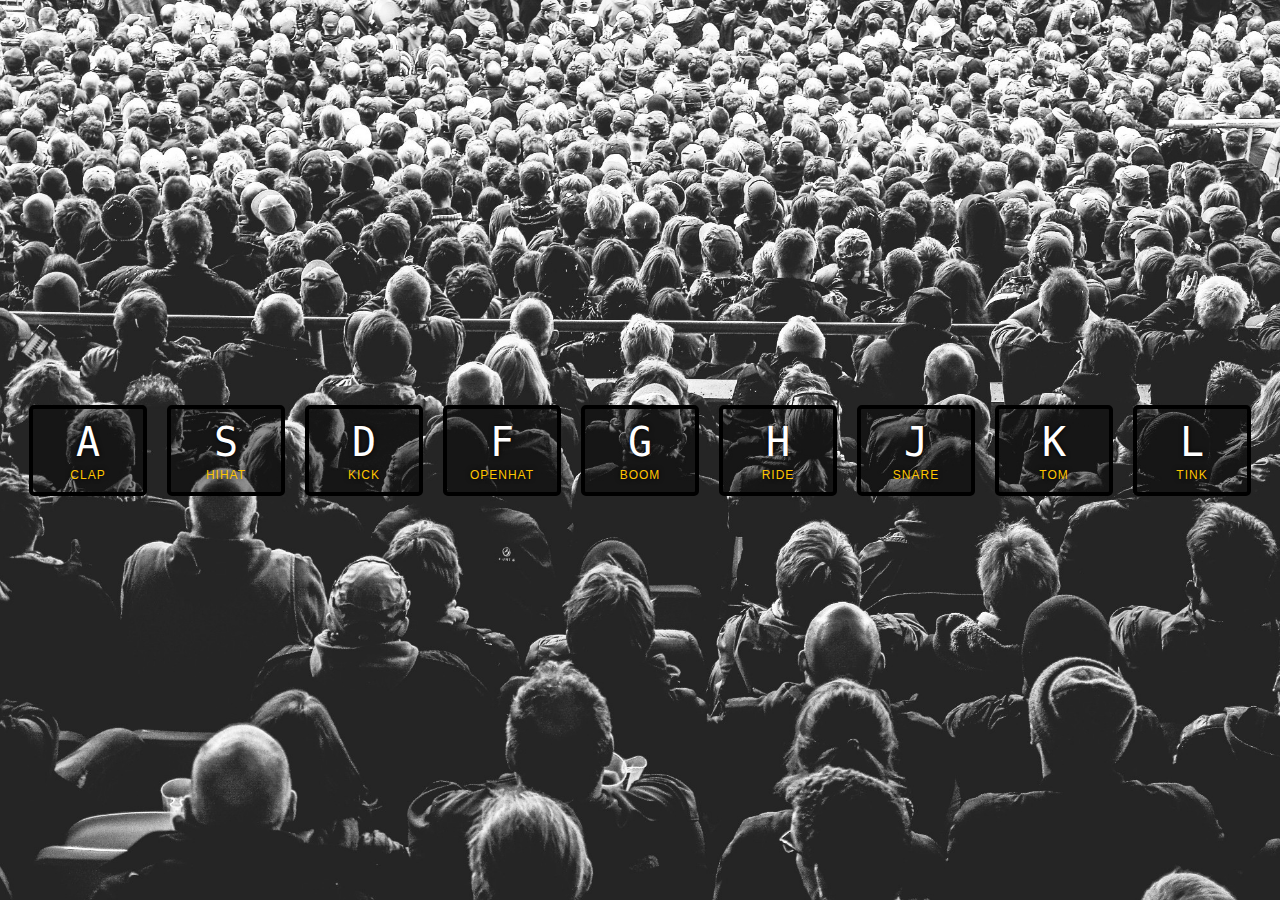
<file: 01_JavaScript _Drum_Kit/index.html>
<!DOCTYPE html>
<html lang="en">
<head>
  <meta charset="UTF-8">
  <title>JS Drum Kit</title>
  <link rel="stylesheet" href="style.css">
</head>
<body>
  <div class="keys">
    <div data-key="65" class="key">
      <kbd>A</kbd>
      <span class="sound">clap</span>
    </div>
    <div data-key="83" class="key">
      <kbd>S</kbd>
      <span class="sound">hihat</span>
    </div>
    <div data-key="68" class="key">
      <kbd>D</kbd>
      <span class="sound">kick</span>
    </div>
    <div data-key="70" class="key">
      <kbd>F</kbd>
      <span class="sound">openhat</span>
    </div>
    <div data-key="71" class="key">
      <kbd>G</kbd>
      <span class="sound">boom</span>
    </div>
    <div data-key="72" class="key">
      <kbd>H</kbd>
      <span class="sound">ride</span>
    </div>
    <div data-key="74" class="key">
      <kbd>J</kbd>
      <span class="sound">snare</span>
    </div>
    <div data-key="75" class="key">
      <kbd>K</kbd>
      <span class="sound">tom</span>
    </div>
    <div data-key="76" class="key">
      <kbd>L</kbd>
      <span class="sound">tink</span>
    </div>
  </div>

  <audio data-key="65" src="sounds/clap.wav">A</audio>
  <audio data-key="83" src="sounds/hihat.wav">S</audio>
  <audio data-key="68" src="sounds/kick.wav">D</audio>
  <audio data-key="70" src="sounds/openhat.wav">F</audio>
  <audio data-key="71" src="sounds/boom.wav">G</audio>
  <audio data-key="72" src="sounds/ride.wav">H</audio>
  <audio data-key="74" src="sounds/snare.wav">J</audio>
  <audio data-key="75" src="sounds/tom.wav">K</audio>
  <audio data-key="76" src="sounds/tink.wav">L</audio>

  <script src="./shared_variables.js"></script>
  <script src="./handlers.js"></script>
  <script src="./listeners.js"></script>
</body>
</html>
</file>
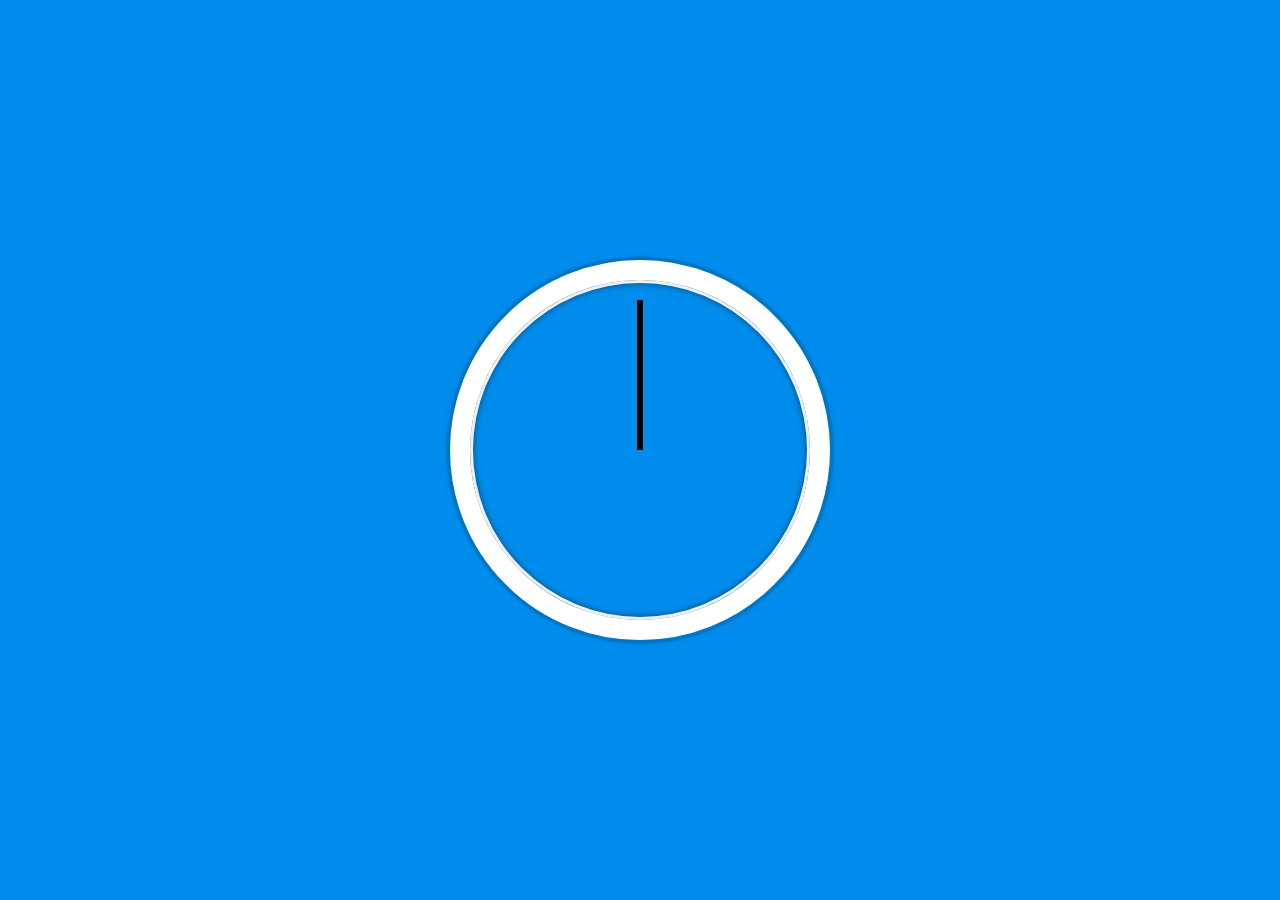
<file: 02_JavaScript_JsClock/index.html>
<!DOCTYPE html>
<html lang="en">
<head>
  <meta charset="UTF-8">
  <title>JS + CSS Clock</title>
  <link rel="stylesheet" href="style.css">
</head>
<body>


    <div class="clock">
      <div class="clock-face">
        <div class="hand hour-hand"></div>
        <div class="hand min-hand"></div>
        <div class="hand second-hand"></div>
      </div>
    </div>

<script src="index.js"></script>

</body>
</html>
</file>
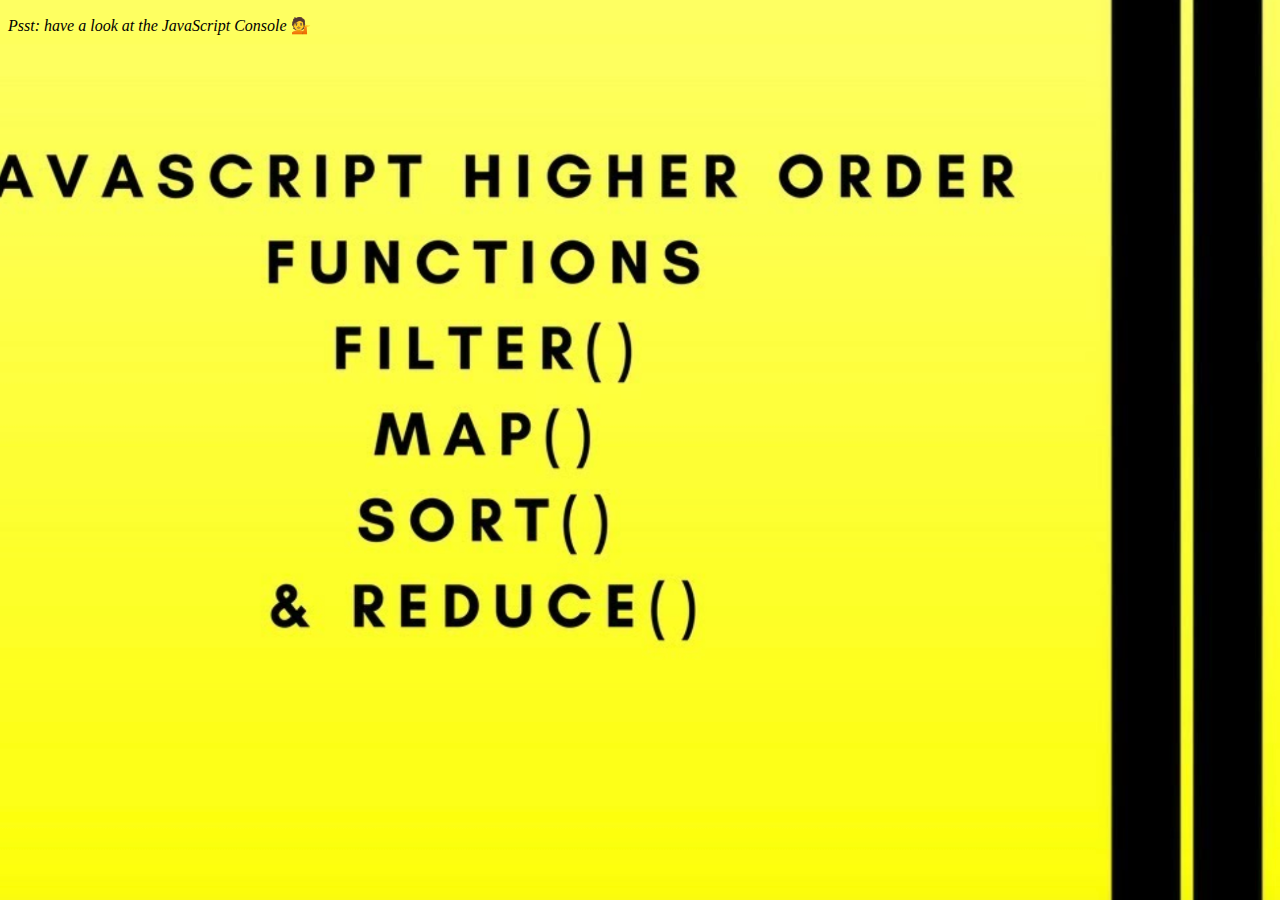
<file: 04_JavaScript_Array_Cardio/index.html>
<!DOCTYPE html>
<html lang="en">
<head>
  <meta charset="UTF-8">
  <title>Array Cardio 💪</title>
</head>
<body>
  <p><em>Psst: have a look at the JavaScript Console</em> 💁</p>

  <style>
    body {
        background: url('./Screenshot.png') no-repeat center center fixed;
        background-size: cover;
        overflow: hidden;
    }
  </style>
  <script>
    // Get your shorts on - this is an array workout!
    // ## Array Cardio Day 1

    // Some data we can work with

    const inventors = [
      { first: 'Albert', last: 'Einstein', year: 1879, passed: 1955 },
      { first: 'Isaac', last: 'Newton', year: 1643, passed: 1727 },
      { first: 'Galileo', last: 'Galilei', year: 1564, passed: 1642 },
      { first: 'Marie', last: 'Curie', year: 1867, passed: 1934 },
      { first: 'Johannes', last: 'Kepler', year: 1571, passed: 1630 },
      { first: 'Nicolaus', last: 'Copernicus', year: 1473, passed: 1543 },
      { first: 'Max', last: 'Planck', year: 1858, passed: 1947 },
      { first: 'Katherine', last: 'Blodgett', year: 1898, passed: 1979 },
      { first: 'Ada', last: 'Lovelace', year: 1815, passed: 1852 },
      { first: 'Sarah E.', last: 'Goode', year: 1855, passed: 1905 },
      { first: 'Lise', last: 'Meitner', year: 1878, passed: 1968 },
      { first: 'Hanna', last: 'Hammarström', year: 1829, passed: 1909 }
    ];

    const people = ['Beck, Glenn', 'Becker, Carl', 'Beckett, Samuel', 'Beddoes, Mick', 'Beecher, Henry', 'Beethoven, Ludwig', 'Begin, Menachem', 'Belloc, Hilaire', 'Bellow, Saul', 'Benchley, Robert', 'Benenson, Peter', 'Ben-Gurion, David', 'Benjamin, Walter', 'Benn, Tony', 'Bennington, Chester', 'Benson, Leana', 'Bent, Silas', 'Bentsen, Lloyd', 'Berger, Ric', 'Bergman, Ingmar', 'Berio, Luciano', 'Berle, Milton', 'Berlin, Irving', 'Berne, Eric', 'Bernhard, Sandra', 'Berra, Yogi', 'Berry, Halle', 'Berry, Wendell', 'Bethea, Erin', 'Bevan, Aneurin', 'Bevel, Ken', 'Biden, Joseph', 'Bierce, Ambrose', 'Biko, Steve', 'Billings, Josh', 'Biondo, Frank', 'Birrell, Augustine', 'Black, Elk', 'Blair, Robert', 'Blair, Tony', 'Blake, William'];

    // Array.prototype.filter()
    // 1. Filter the list of inventors for those who were born in the 1500's

    const fifteen = inventors.filter (inventor=> inventor.year >= 1500 && inventor.year < 1600);
    console.table(fifteen);

    // Array.prototype.map()
    // 2. Give us an array of the inventors first and last names

    const fullNames = inventors.map(inventor => `${inventor.first} ${inventor.last}`);
    console.log(fullNames);

    // Array.prototype.sort()
    // 3. Sort the inventors by birthdate, oldest to youngest

    const ordered = inventors.sort((a,b)=> a.year > b.year ? 1:-1);
    console.log(ordered);

    // Array.prototype.reduce()
    // 4. How many years did all the inventors live all together?
    const totalYears = inventors.reduce((total, inventor)=> {
        return total + (inventor.passed - inventor.year);
    },0);
    console.log(totalYears);

    // 5. Sort the inventors by years lived

    const oldest = inventors.sort(function(a,b){
        const lastGuy = a.passed - a.year;
        const nextGuy = b.passed - b.year;
        return lastGuy > nextGuy ? -1 : 1;
    })

    console.table(oldest);
    // 6. create a list of Boulevards in Paris that contain 'de' anywhere in the name
    // https://en.wikipedia.org/wiki/Category:Boulevards_in_Paris

    // const category = document.querySelector('.mw-category');
    // const links = Array.from(category.querySelectorAll('a'));

    // const de = links
    //                 .map(link=> link.textContent)
    //                 .filter(streetName => streetName.includes('de'));


    // 7. sort Exercise
    // Sort the people alphabetically by last name
    const alpha = people.sort((lastOne, nextOne)=>{
        const [aLast, aFirst] = lastOne.split(', ');
        const [bLast, bFirst] = nextOne.split(', ');
    });
    console.log(alpha);
    // 8. Reduce Exercise
    // Sum up the instances of each of these
    const data = ['car', 'car', 'truck', 'truck', 'bike', 'walk', 'car', 'van', 'bike', 'walk', 'car', 'van', 'car', 'truck' ];

    const transportation = data.reduce((obj, item)=> {
        if(!obj[item]){
            obj[item] = 0;
        }
        obj[item]++;
        return obj;
    }, {});

    console.log(transportation);

  </script>
</body>
</html>
</file>
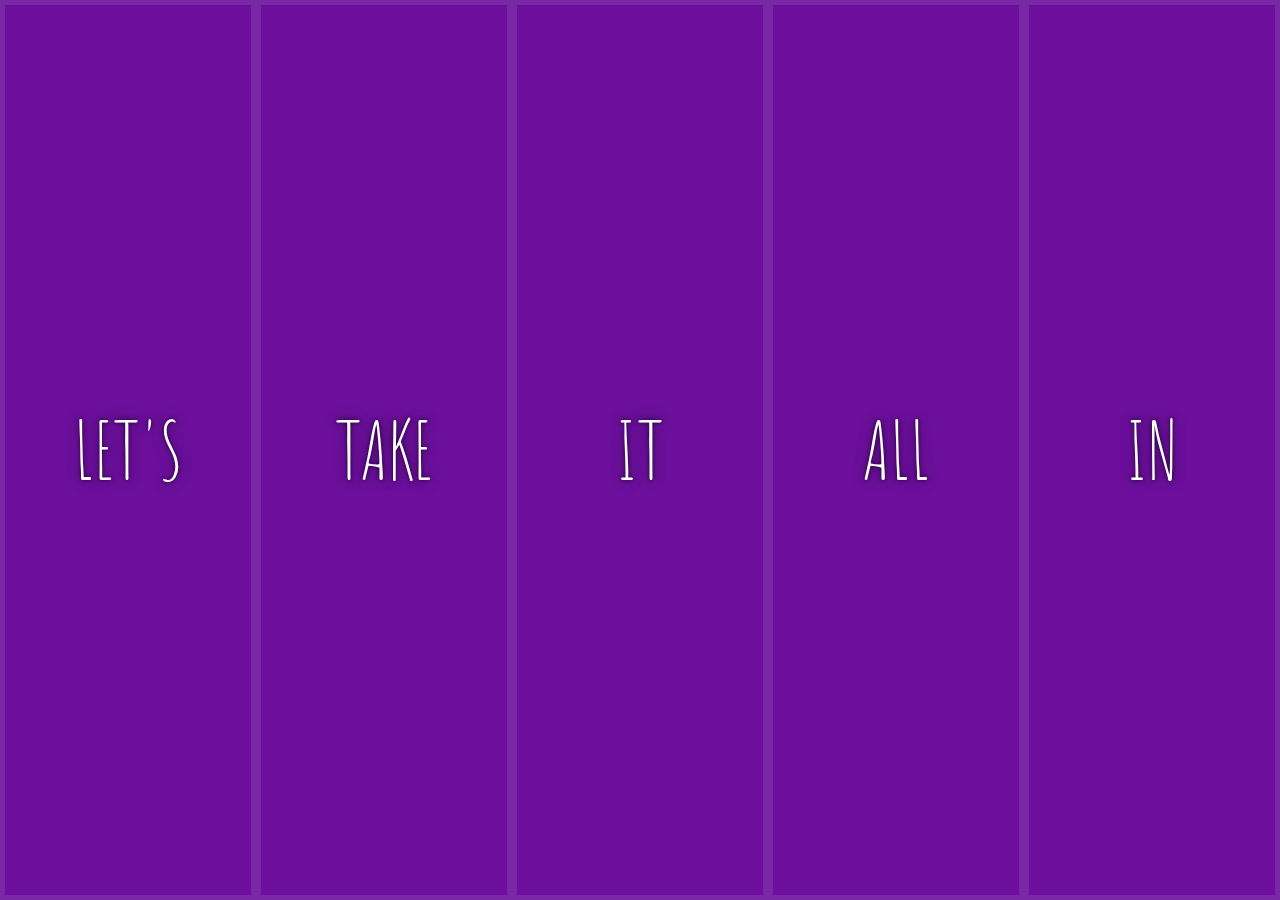
<file: 05_JavaScript_Image_Gallery/index.html>
<!DOCTYPE html>
<html lang="en">
<head>
  <meta charset="UTF-8">
  <title>Flex Panels 💪</title>
  <link href='https://fonts.googleapis.com/css?family=Amatic+SC' rel='stylesheet' type='text/css'>
  <link rel="stylesheet" href="style.css">
</head>
<body>
  <div class="panels">
    <div class="panel panel1">
      <p>Hey</p>
      <p>Let's</p>
      <p>Dance</p>
    </div>
    <div class="panel panel2">
      <p>Give</p>
      <p>Take</p>
      <p>Receive</p>
    </div>
    <div class="panel panel3">
      <p>Experience</p>
      <p>It</p>
      <p>Today</p>
    </div>
    <div class="panel panel4">
      <p>Give</p>
      <p>All</p>
      <p>You can</p>
    </div>
    <div class="panel panel5">
      <p>Life</p>
      <p>In</p>
      <p>Motion</p>
    </div>
  </div>
  <script src="index.js"></script>
</body>
</html>
</file>
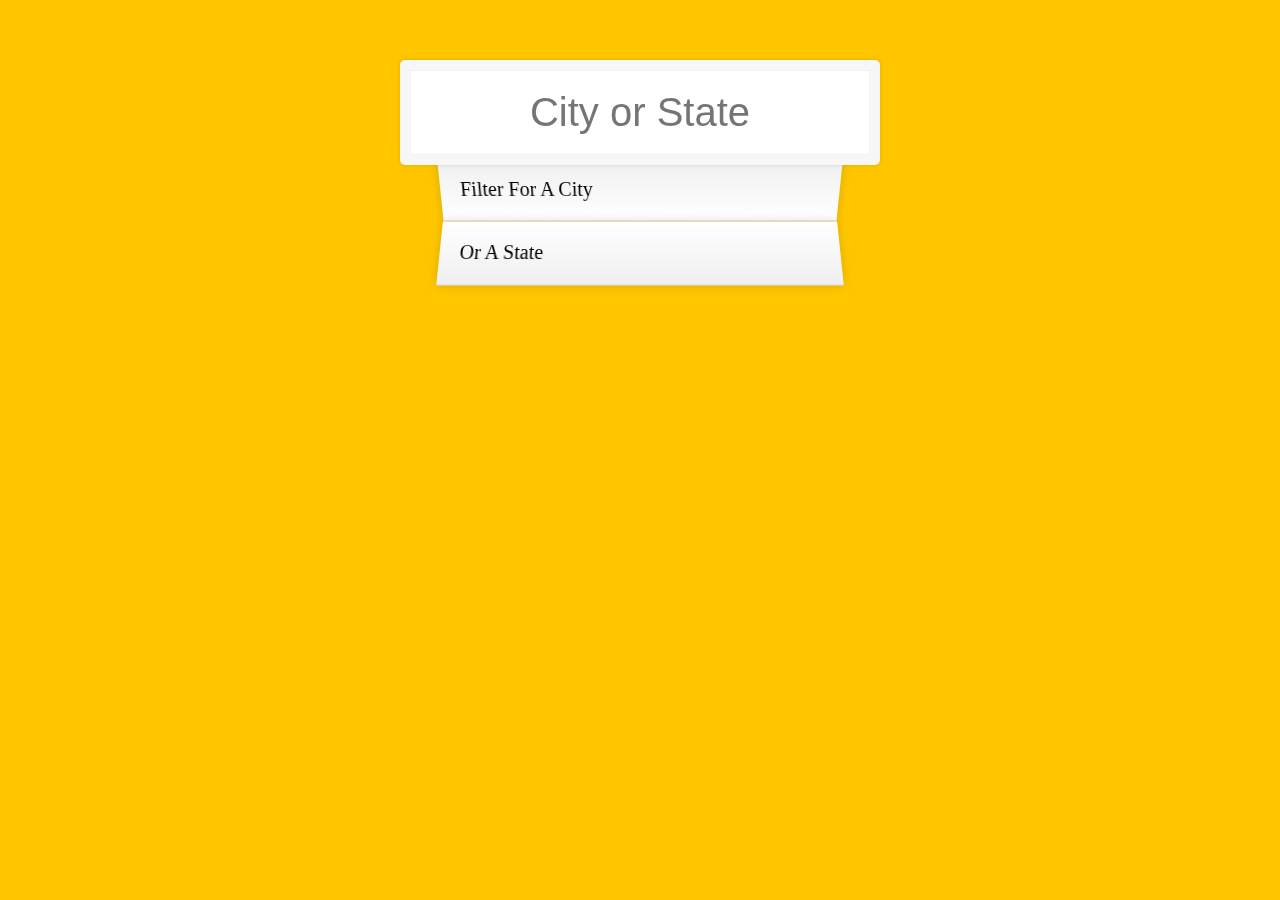
<file: 06_JavaScript_Type_Ahead/index.html>
<!DOCTYPE html>
<html lang="en">
<head>
  <meta charset="UTF-8">
  <title>Type Ahead 👀</title>
  <link rel="stylesheet" href="style.css">
</head>
<body>
  <form class="search-form">
    <input type="text" class="search" placeholder="City or State">
    <ul class="suggestions">
      <li>Filter for a city</li>
      <li>or a state</li>
    </ul>
  </form>
<script src="index.js"></script>
</body>
</html>
</file>
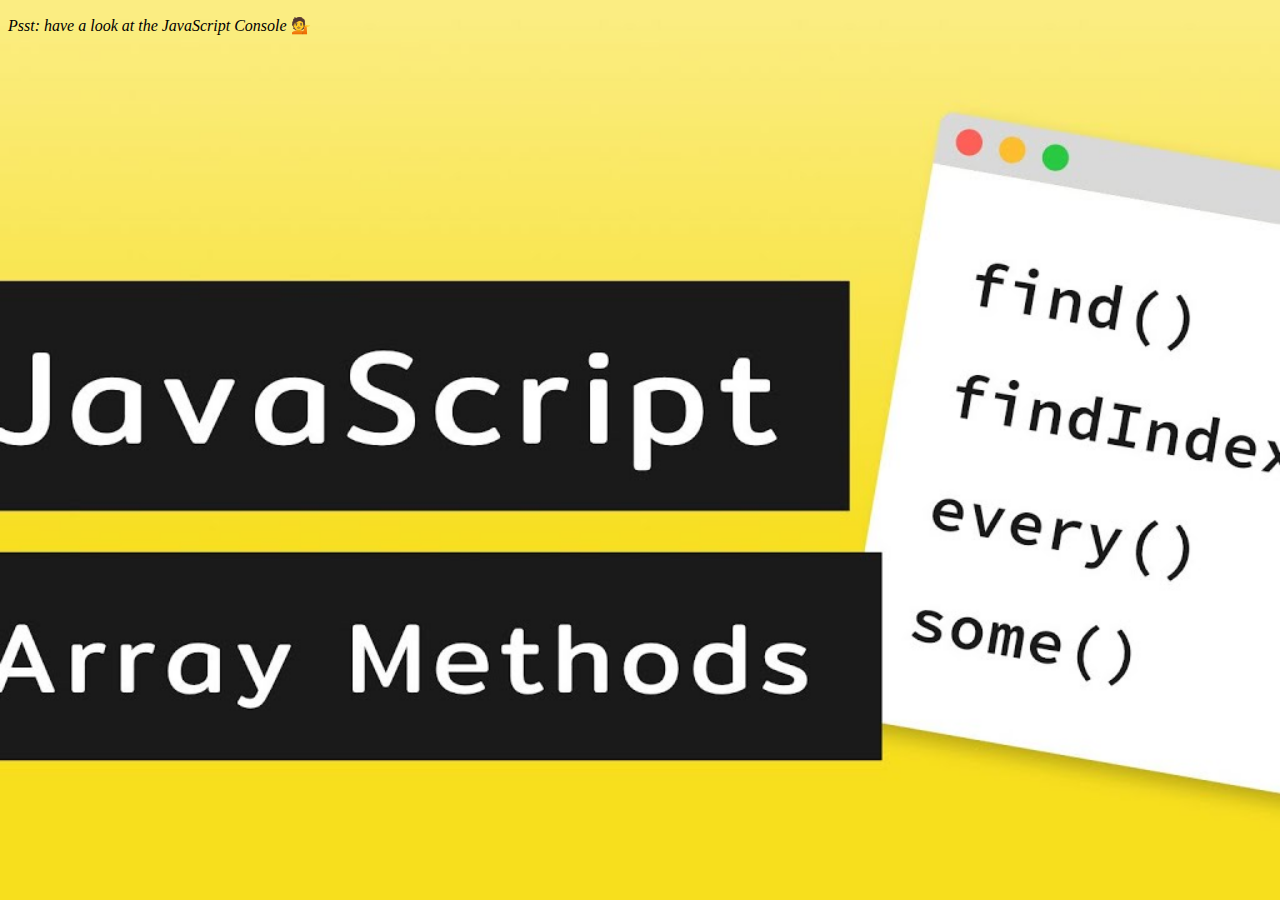
<file: 07_JavaScript_Array_Cardio2/index.html>
<!DOCTYPE html>
<html lang="en">
<head>
  <meta charset="UTF-8">
  <title>Array Cardio 💪💪</title>
</head>
<body>
  <p><em>Psst: have a look at the JavaScript Console</em> 💁</p>

  <style>
    body {
        background: url('./Screenshot.png') no-repeat center center fixed;
        background-size: cover;
        overflow: hidden;
    }
  </style>
  <script>
    // ## Array Cardio Day 2

    const people = [
      { name: 'Wes', year: 1988 },
      { name: 'Kait', year: 1986 },
      { name: 'Irv', year: 1970 },
      { name: 'Lux', year: 2015 }
    ];

    const comments = [
      { text: 'Love this!', id: 523423 },
      { text: 'Super good', id: 823423 },
      { text: 'You are the best', id: 2039842 },
      { text: 'Ramen is my fav food ever', id: 123523 },
      { text: 'Nice Nice Nice!', id: 542328 }
    ];

    // Some and Every Checks
    // Array.prototype.some() // is at least one person 19 or older?
    const isAdult = people.some(person => (new Date ().getFullYear()) - person.year >= 19);

    console.log({isAdult});
    // Array.prototype.every() // is everyone 19 or older?

    const allAdult = people.every(person => (new Date ().getFullYear()) - person.year >= 19);

    console.log({allAdult });

  
    // Array.prototype.find()
    // Find is like filter, but instead returns just the one you are looking for
    // find the comment with the ID of 823423

    const comment = comments.find(comment => comment.id === 823423);
    console.log(comment);

    // Array.prototype.findIndex()
    // Find the comment with this ID
    // delete the comment with the ID of 823423

    const index = comments.findIndex(comment => comment.id === 823423);

    comments.splice(index, 1);
    console.log(index, comments);

  </script>
</body>
</html>
</file>
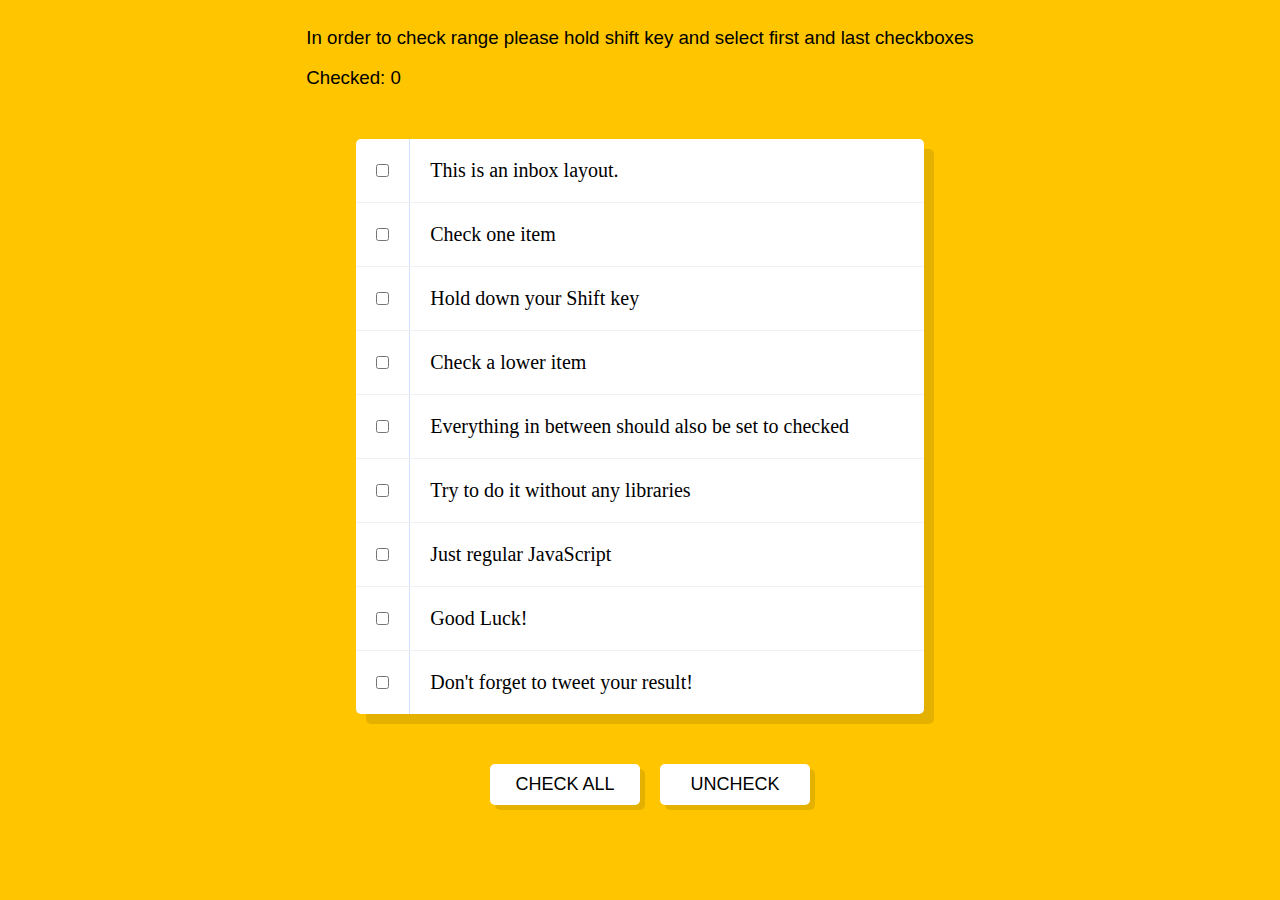
<file: 10_JavaScript_Dev _Hold Shift and Check Checkboxes/index.html>
<!DOCTYPE html>
<html lang="en">
<head>
  <meta charset="UTF-8">
  <title>Hold Shift to Check Multiple Checkboxes</title>
  <link rel="stylesheet" href="style.css">
</head>
<body>
  
   <!--
   The following is a common layout you would see in an email client.

   When a user clicks a checkbox, holds Shift, and then clicks another checkbox a few rows down, all the checkboxes inbetween those two checkboxes should be checked.

  -->

  <h3> In order to check range please hold shift key and select first and last checkboxes </h3>
  <h3>Checked: <span>0</span>
  </h3>
  <div class="inbox">
    <div class="item">
      <input type="checkbox">
      <p>This is an inbox layout.</p>
    </div>
    <div class="item">
      <input type="checkbox">
      <p>Check one item</p>
    </div>
    <div class="item">
      <input type="checkbox">
      <p>Hold down your Shift key</p>
    </div>
    <div class="item">
      <input type="checkbox">
      <p>Check a lower item</p>
    </div>
    <div class="item">
      <input type="checkbox">
      <p>Everything in between should also be set to checked</p>
    </div>
    <div class="item">
      <input type="checkbox">
      <p>Try to do it without any libraries</p>
    </div>
    <div class="item">
      <input type="checkbox">
      <p>Just regular JavaScript</p>
    </div>
    <div class="item">
      <input type="checkbox">
      <p>Good Luck!</p>
    </div>
    <div class="item">
      <input type="checkbox">
      <p>Don't forget to tweet your result!</p>
    </div>
  </div>
  <div class="btn-container">
    <button class='btn' id="checkAll">CHECK ALL</button>
    <button class='btn' id="uncheck">UNCHECK</button>
  </div>
</body>
<script src="index.js"></script>
<script src="handlers.js"></script>
</html>
</file>
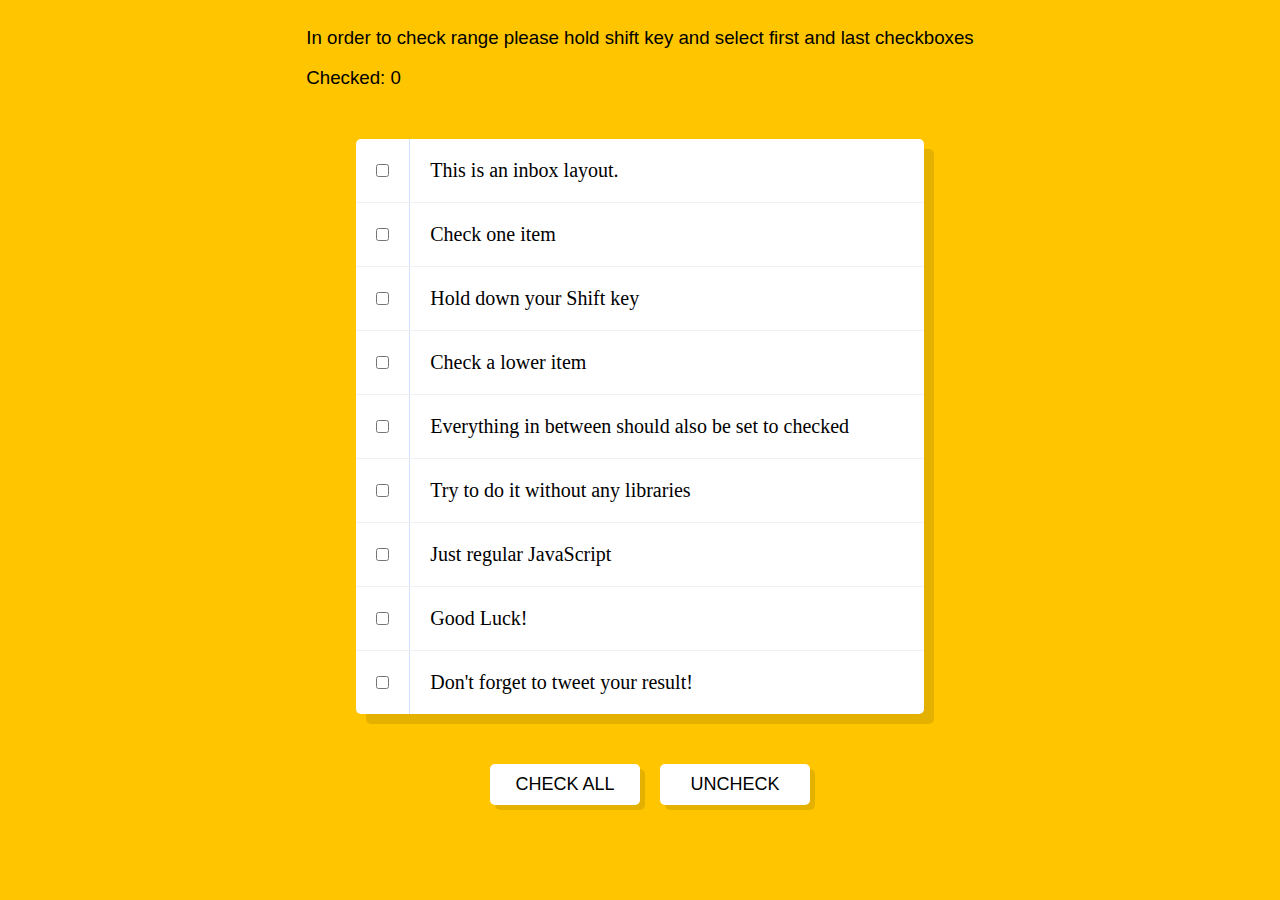
<file: 10_JavaScript_Hold Shift and Check Checkboxes/index.html>
<!DOCTYPE html>
<html lang="en">
<head>
  <meta charset="UTF-8">
  <title>Hold Shift to Check Multiple Checkboxes</title>
  <link rel="stylesheet" href="style.css">
</head>
<body>
  
   <!--
   The following is a common layout you would see in an email client.

   When a user clicks a checkbox, holds Shift, and then clicks another checkbox a few rows down, all the checkboxes inbetween those two checkboxes should be checked.

  -->

  <h3> In order to check range please hold shift key and select first and last checkboxes </h3>
  <h3>Checked: <span>0</span>
  </h3>
  <div class="inbox">
    <div class="item">
      <input type="checkbox">
      <p>This is an inbox layout.</p>
    </div>
    <div class="item">
      <input type="checkbox">
      <p>Check one item</p>
    </div>
    <div class="item">
      <input type="checkbox">
      <p>Hold down your Shift key</p>
    </div>
    <div class="item">
      <input type="checkbox">
      <p>Check a lower item</p>
    </div>
    <div class="item">
      <input type="checkbox">
      <p>Everything in between should also be set to checked</p>
    </div>
    <div class="item">
      <input type="checkbox">
      <p>Try to do it without any libraries</p>
    </div>
    <div class="item">
      <input type="checkbox">
      <p>Just regular JavaScript</p>
    </div>
    <div class="item">
      <input type="checkbox">
      <p>Good Luck!</p>
    </div>
    <div class="item">
      <input type="checkbox">
      <p>Don't forget to tweet your result!</p>
    </div>
  </div>
  <div class="btn-container">
    <button class='btn' id="checkAll">CHECK ALL</button>
    <button class='btn' id="uncheck">UNCHECK</button>
  </div>
</body>
<script src="index.js"></script>
<script src="listeners.js"></script>
</html>
</file>
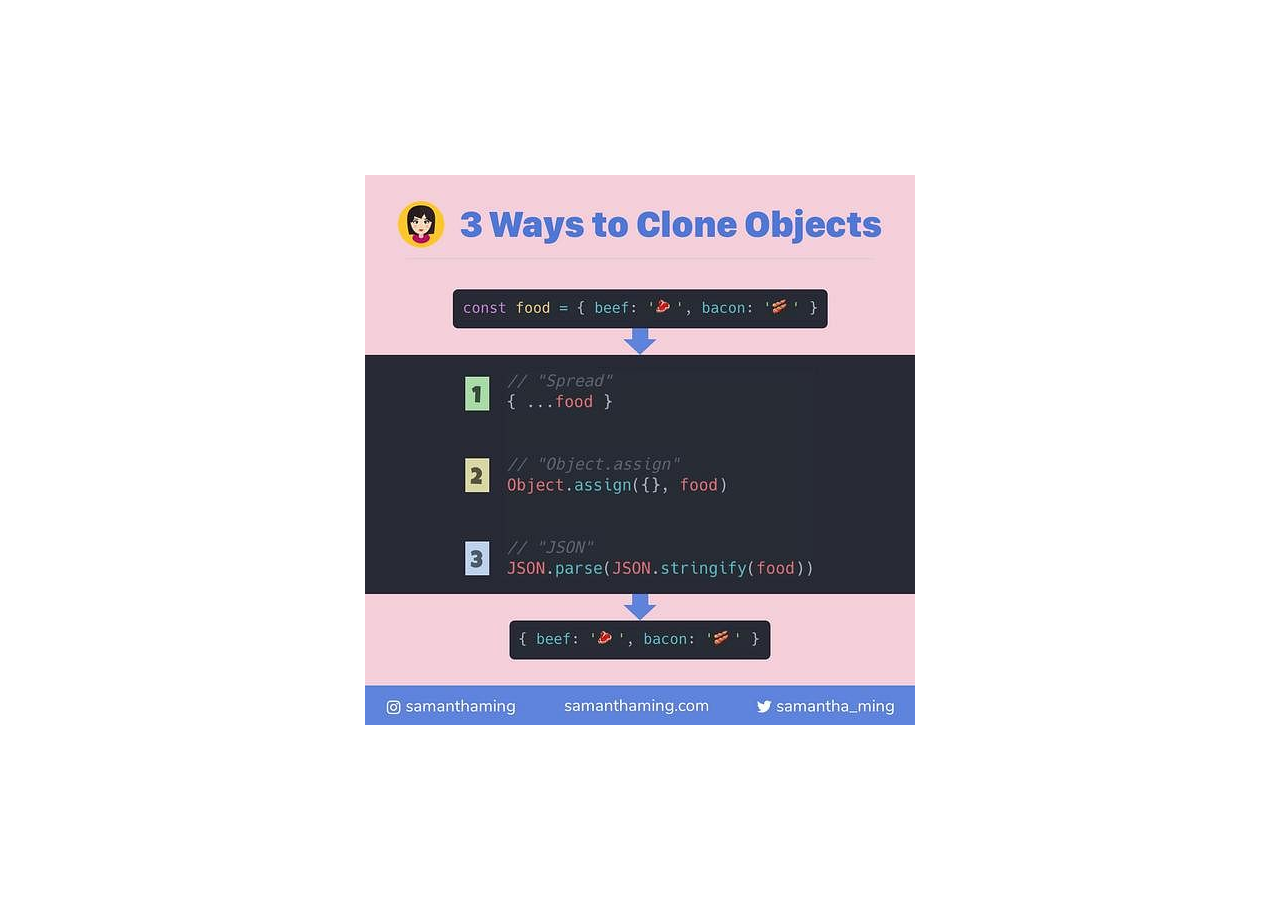
<file: 14_JavaScript_References VS Copying/index.html>
<!DOCTYPE html>
<html lang="en">
<head>
  <meta charset="UTF-8">
  <title>JS Reference VS Copy</title>
  <link rel="stylesheet" href="style.css">
</head>
<body>

  <script>
    // start with strings, numbers and booleans

    // Let's say we have an array
    const players = ['Wes', 'Sarah', 'Ryan', 'Poppy'];

    // and we want to make a copy of it.

    // You might think we can just do something like this:

    // however what happens when we update that array?

    // now here is the problem!

    // oh no - we have edited the original array too!

    // Why? It's because that is an array reference, not an array copy. They both point to the same array!

    // So, how do we fix this? We take a copy instead!

    // one way

    let team = players.slice();
    team[1] = 'wooo'

    // or create a new array and concat the old one in

    let team2 = [].concat(players);
    team2[2] = 'Lux';
    // or use the new ES6 Spread
    let team3 = [...players];
    team3[3] ="Hey Bos"
    let team4 = Array.from(players);
    team4[0] = "Brad"

    console.log(players, team, team2, team3, team4);

    // now when we update it, the original one isn't changed

    // The same thing goes for objects, let's say we have a person object

    // with Objects
    const person = {
      name: 'Wes Bos',
      age: 80
    };

    // and think we make a copy:
    const captain = person;
    captain.number = 99;

    // how do we take a copy instead?
    const cap2 = Object.assign({}, person, {number:99});

    // We will hopefully soon see the object ...spread
    const cap3 = {...person};

    // Things to note - this is only 1 level deep - both for Arrays and Objects. lodash has a cloneDeep method, but you should think twice before using it.

    const wes = {
      name: 'Wes',
      age: 100,
      social: {
        twitter: '@wesbos',
        facebook:'wesbos.developer'
      }
    }

  const dev = Object.assign({}, wes);
  const dev2 = JSON.parse(JSON.stringify(wes));

  </script>

</body>
</html>
</file>
<file: 01_JavaScript _Drum_Kit/style.css>
html {
    font-size: 10px;
    background: url('./img/people.jpg') bottom center;
    background-size: cover;
  }
  
  body,html {
    margin: 0;
    padding: 0;
    font-family: sans-serif;
  }
  
  .keys {
    display: flex;
    flex: 1;
    min-height: 100vh;
    align-items: center;
    justify-content: center;
  }
  
  .key {
    border: .4rem solid black;
    border-radius: .5rem;
    margin: 1rem;
    font-size: 1.5rem;
    padding: 1rem .5rem;
    transition: all .07s ease;
    width: 10rem;
    text-align: center;
    color: white;
    background: rgba(0,0,0,0.4);
    text-shadow: 0 0 .5rem black;
  }
  
  .playing {
    transform: scale(1.1);
    border-color: #ffc600;
    box-shadow: 0 0 1rem #ffc600;
  }
  
  kbd {
    display: block;
    font-size: 4rem;
  }
  
  .sound {
    font-size: 1.2rem;
    text-transform: uppercase;
    letter-spacing: .1rem;
    color: #ffc600;
  }
</file>
<file: 02_JavaScript_JsClock/style.css>
html {
    background: #018DED url(https://unsplash.it/1500/1000?image=881&blur=5);
    background-size: cover;
    font-family: 'helvetica neue';
    text-align: center;
    font-size: 10px;
  }

  body {
    margin: 0;
    font-size: 2rem;
    display: flex;
    flex: 1;
    min-height: 100vh;
    align-items: center;
  }

  .clock {
    width: 30rem;
    height: 30rem;
    border: 20px solid white;
    border-radius: 50%;
    margin: 50px auto;
    position: relative;
    padding: 2rem;
    box-shadow:
      0 0 0 4px rgba(0,0,0,0.1),
      inset 0 0 0 3px #EFEFEF,
      inset 0 0 10px black,
      0 0 10px rgba(0,0,0,0.2);
  }

  .clock-face {
    position: relative;
    width: 100%;
    height: 100%;
    transform: translateY(-3px); /* account for the height of the clock hands */
  }

  .hand {
    width: 50%;
    height: 6px;
    background: black;
    position: absolute;
    top: 50%;
    transform-origin: 100%;
    transform: rotate(90deg);
    transition: all 0.05s;
    transition-timing-function: cubic-bezier(0.1, 2.7, 0.58, 1);
  }
</file>
<file: 05_JavaScript_Image_Gallery/style.css>
html {
    box-sizing: border-box;
    background: #ffc600;
    font-family: 'helvetica neue';
    font-size: 20px;
    font-weight: 200;
  }
  
  body {
    margin: 0;
  }
  
  *, *:before, *:after {
    box-sizing: inherit;
  }

  .panels {
    min-height: 100vh;
    overflow: hidden;
    display: flex;
  }

  .panel {
    background: #6B0F9C;
    box-shadow: inset 0 0 0 5px rgba(255,255,255,0.1);
    color: white;
    text-align: center;
    align-items: center;
    /* Safari transitionend event.propertyName === flex */
    /* Chrome + FF transitionend event.propertyName === flex-grow */
    transition:
      font-size 0.7s cubic-bezier(0.61,-0.19, 0.7,-0.11),
      flex 0.7s cubic-bezier(0.61,-0.19, 0.7,-0.11),
      background 0.2s;
    font-size: 20px;
    background-size: cover;
    background-position: center;
    flex: 1;
    justify-content: center;
    align-items: center;
    display: flex;
    flex-direction: column;
  }

  .panel1 { background-image:url(https://source.unsplash.com/gYl-UtwNg_I/1500x1500); }
  .panel2 { background-image:url(https://source.unsplash.com/rFKUFzjPYiQ/1500x1500); }
  .panel3 { background-image:url(https://images.unsplash.com/photo-1465188162913-8fb5709d6d57?ixlib=rb-0.3.5&q=80&fm=jpg&crop=faces&cs=tinysrgb&w=1500&h=1500&fit=crop&s=967e8a713a4e395260793fc8c802901d); }
  .panel4 { background-image:url(https://source.unsplash.com/ITjiVXcwVng/1500x1500); }
  .panel5 { background-image:url(https://source.unsplash.com/3MNzGlQM7qs/1500x1500); }

  /* Flex Children */
  .panel > * {
    margin: 0;
    width: 100%;
    transition: transform 0.5s;
    flex: 1 0 auto;
    display: flex;
    justify-content: center;
    align-items: center;
  }

  .panel > *:first-child {
      transform: translateY(-100%);
  }

  .panel.open-active > *:first-child {
      transform: translateY(0);
  }

  .panel > *:last-child {
      transform: translateY(100%);
  }

  .panel.open-active > *:last-child {
      transform: translateY(0);
  }

  .panel p {
    text-transform: uppercase;
    font-family: 'Amatic SC', cursive;
    text-shadow: 0 0 4px rgba(0, 0, 0, 0.72), 0 0 14px rgba(0, 0, 0, 0.45);
    font-size: 2em;
  }
  
  .panel p:nth-child(2) {
    font-size: 4em;
  }

  .panel.open {
    font-size: 40px;
    flex: 5;
  }
</file>
<file: 06_JavaScript_Type_Ahead/style.css>
html {
    box-sizing: border-box;
    background: #ffc600;
    font-family: 'helvetica neue';
    font-size: 20px;
    font-weight: 200;
  }
  
  *, *:before, *:after {
    box-sizing: inherit;
  }
  
  input {
    width: 100%;
    padding: 20px;
  }
  
  .search-form {
    max-width: 400px;
    margin: 50px auto;
  }
  
  input.search {
    margin: 0;
    text-align: center;
    outline: 0;
    border: 10px solid #F7F7F7;
    width: 120%;
    left: -10%;
    position: relative;
    top: 10px;
    z-index: 2;
    border-radius: 5px;
    font-size: 40px;
    box-shadow: 0 0 5px rgba(0, 0, 0, 0.12), inset 0 0 2px rgba(0, 0, 0, 0.19);
  }
  
  .suggestions {
    margin: 0;
    padding: 0;
    position: relative;
    /*perspective: 20px;*/
  }
  
  .suggestions li {
    background: white;
    list-style: none;
    border-bottom: 1px solid #D8D8D8;
    box-shadow: 0 0 10px rgba(0, 0, 0, 0.14);
    margin: 0;
    padding: 20px;
    transition: background 0.2s;
    display: flex;
    justify-content: space-between;
    text-transform: capitalize;
  }
  
  .suggestions li:nth-child(even) {
    transform: perspective(100px) rotateX(3deg) translateY(2px) scale(1.001);
    background: linear-gradient(to bottom,  #ffffff 0%,#EFEFEF 100%);
  }
  
  .suggestions li:nth-child(odd) {
    transform: perspective(100px) rotateX(-3deg) translateY(3px);
    background: linear-gradient(to top,  #ffffff 0%,#EFEFEF 100%);
  }
  
  span.population {
    font-size: 15px;
  }
  
  .hl {
    background: #ffc600;
  }
</file>
<file: 10_JavaScript_Dev _Hold Shift and Check Checkboxes/style.css>
html {
      font-family: sans-serif;
      background: #ffc600;
      display: flex;
      flex-direction: column;
      justify-content: center;
      align-items: center;
    }

    .inbox {
      background: white;
      border-radius: 5px;
      box-shadow: 10px 10px 0 rgba(0,0,0,0.1);
      margin: 50px;
    }

    h3{
      font-weight: lighter;
    }

    .item {
      display: flex;
      align-items: center;
      border-bottom: 1px solid #F1F1F1;
    }

    .item:last-child {
      border-bottom: 0;
    }

    input:checked + p {
      background: #F9F9F9;
      text-decoration: line-through;
    }

    input[type="checkbox"] {
      margin: 20px;
    }

    p {
      margin: 0;
      padding: 20px;
      transition: background 0.2s;
      flex: 1;
      font-family:'helvetica neue';
      font-size: 20px;
      font-weight: 200;
      border-left: 1px solid #D1E2FF;
    }

    .btn {
      width: 150px;
      background: white;
      border-radius: 5px;
      box-shadow: 5px 5px 0 rgba(0,0,0,0.1);
      border: none;
      margin-left: 20px;
      padding: 10px;
      font-size: 18px;
    }


    .btn-container {
      display: flex;
      justify-content: center;

    }
    .btn:focus {
      outline: none;
    }
</file>
<file: 10_JavaScript_Hold Shift and Check Checkboxes/style.css>
html {
      font-family: sans-serif;
      background: #ffc600;
      display: flex;
      flex-direction: column;
      justify-content: center;
      align-items: center;
    }

    .inbox {
      background: white;
      border-radius: 5px;
      box-shadow: 10px 10px 0 rgba(0,0,0,0.1);
      margin: 50px;
    }

    h3{
      font-weight: lighter;
    }

    .item {
      display: flex;
      align-items: center;
      border-bottom: 1px solid #F1F1F1;
    }

    .item:last-child {
      border-bottom: 0;
    }

    input:checked + p {
      background: #F9F9F9;
      text-decoration: line-through;
    }

    input[type="checkbox"] {
      margin: 20px;
    }

    p {
      margin: 0;
      padding: 20px;
      transition: background 0.2s;
      flex: 1;
      font-family:'helvetica neue';
      font-size: 20px;
      font-weight: 200;
      border-left: 1px solid #D1E2FF;
    }

    .btn {
      width: 150px;
      background: white;
      border-radius: 5px;
      box-shadow: 5px 5px 0 rgba(0,0,0,0.1);
      border: none;
      margin-left: 20px;
      padding: 10px;
      font-size: 18px;
    }


    .btn-container {
      display: flex;
      justify-content: center;

    }
    .btn:focus {
      outline: none;
    }
</file>
<file: 14_JavaScript_References VS Copying/style.css>
body {
  background: url('./Screenshot.png') no-repeat center center fixed;
  overflow: hidden;
}
</file>
